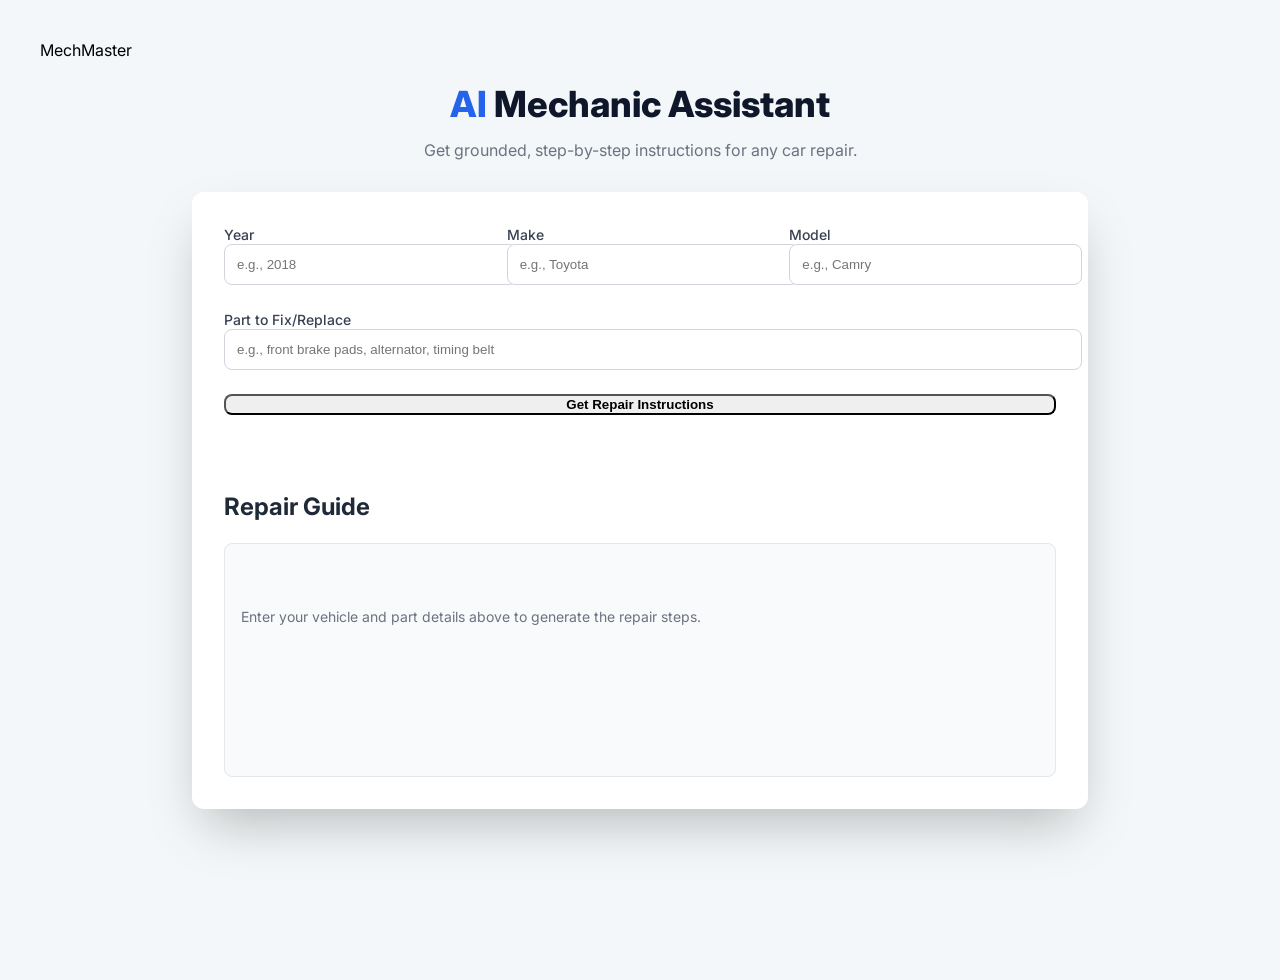
<file: index.html>
<!DOCTYPE html>
<html lang="en">
<head>
    <meta charset="UTF-8">
    <meta name="viewport" content="width=device-width, initial-scale=1.0">
    <title></title>MechMaster</title>
    <!-- Removed external CSS to comply with htflow. Minimal internal styles are used below. -->
    <link href="https://fonts.googleapis.com/css2?family=Inter:wght@400;600;700&display=swap" rel="stylesheet">
    <style data-ht-styles>
        /* --- Vendored minimal Tailwind utilities (internal) --- */
        /* Spacing */
        .min-h-screen { min-height: 100vh; }
        .p-4 { padding: 1rem; }
        .p-3 { padding: 0.75rem; }
        .p-6 { padding: 1.5rem; }
        .p-8 { padding: 2rem; }
        .pt-6 { padding-top: 1.5rem; }
        .mb-8 { margin-bottom: 2rem; }
        .mb-2 { margin-bottom: 0.5rem; }
        .mb-1 { margin-bottom: 0.25rem; }
        .mt-3 { margin-top: 0.75rem; }
        .mt-4 { margin-top: 1rem; }
        .mt-8 { margin-top: 2rem; }
        .mx-auto { margin-left: auto; margin-right: auto; }
        .w-full { width: 100%; }

        /* Widths */
        .max-w-4xl { max-width: 56rem; }

        /* Typography */
        .text-center { text-align: center; }
        .text-4xl { font-size: 2.25rem; line-height: 2.5rem; }
        .text-2xl { font-size: 1.5rem; line-height: 2rem; }
        .text-sm { font-size: 0.875rem; }
        .text-xs { font-size: 0.75rem; }
        .font-extrabold { font-weight: 800; }
        .font-semibold { font-weight: 600; }
        .font-medium { font-weight: 500; }

        /* Colors */
        .text-gray-900 { color: #0f172a; }
        .text-gray-800 { color: #1f2937; }
        .text-gray-700 { color: #374151; }
        .text-gray-500 { color: #6b7280; }
        .text-blue-600 { color: #2563eb; }
        .text-yellow-700 { color: #92400e; }
        .bg-white { background-color: #ffffff; }
        .bg-gray-50 { background-color: #f9fafb; }
        .bg-yellow-50 { background-color: #fffbeb; }

        /* Layout */
        .rounded-xl { border-radius: 0.75rem; }
        .rounded-lg { border-radius: 0.5rem; }
        .rounded-r-lg { border-top-right-radius: 0.5rem; border-bottom-right-radius: 0.5rem; }
        .shadow-2xl { box-shadow: 0 25px 50px -12px rgba(0,0,0,0.25); }
        .border { border-width: 1px; border-style: solid; }
        .border-gray-200 { border-color: #e5e7eb; }
        .border-gray-300 { border-color: #d1d5db; }
        .border-yellow-400 { border-color: #f59e0b; }
        .border-b-2 { border-bottom-width: 2px; }

        /* Grid */
        .grid { display: grid; }
        .grid-cols-1 { grid-template-columns: 1fr; }
        .gap-4 { gap: 1rem; }
        .space-y-6 > * + * { margin-top: 1.5rem; }

        /* Utilities */
        .list-disc { list-style-type: disc; }
        .ml-5 { margin-left: 1.25rem; }
        .hidden { display: none; }
        .animate-spin { animation: spin 1s linear infinite; }
        .rounded-full { border-radius: 9999px; }
        .h-12 { height: 3rem; }
        .w-12 { width: 3rem; }
        .transition { transition: all 150ms ease-in-out; }
        .duration-150 { transition-duration: 150ms; }
        .hover\:bg-blue-700:hover { background-color: #1d4ed8; }
        .hover\:text-blue-600:hover { color: #2563eb; }

        /* Focus utilities (use attribute selectors to approximate) */
        .focus\:ring-blue-500:focus { box-shadow: 0 0 0 3px rgba(37,99,235,0.15); }
        .focus\:border-blue-500:focus { border-color: #3b82f6; }

        /* Responsive: md (min-width: 768px) */
        @media (min-width: 768px) {
            .md\:p-8 { padding: 2rem; }
            .md\:p-6 { padding: 1.5rem; }
            .md\:grid-cols-3 { grid-template-columns: repeat(3, minmax(0, 1fr)); grid-template-rows: 1fr; }
        }

        @keyframes spin { to { transform: rotate(360deg); } }
        /* --- end vendored utilities --- */
        body {
            font-family: 'Inter', sans-serif;
            background-color: #f4f7f9;
        }
        /* Custom scrollbar for better look */
        ::-webkit-scrollbar {
            width: 8px;
        }
        ::-webkit-scrollbar-thumb {
            background: #cbd5e1;
            border-radius: 10px;
        }
        .instruction-box {
            min-height: 200px;
            max-height: 70vh;
            overflow-y: auto;
            white-space: pre-wrap;
            word-wrap: break-word;
        }
        .source-link:hover {
            text-decoration: underline;
        }
    </style>
</head>
    <body class="min-h-screen p-4 md:p-8">

    <div class="htflow-wrapper">

        <div class="max-w-4xl mx-auto">
        <header class="mb-8 text-center">
            <h1 class="text-4xl font-extrabold text-gray-900 mb-2">
                <span class="text-blue-600">AI</span> Mechanic Assistant
            </h1>
            <p class="text-gray-500">Get grounded, step-by-step instructions for any car repair.</p>
        </header>

        <main class="bg-white p-6 md:p-8 rounded-xl shadow-2xl">
            <section id="input-form" class="space-y-6">
                <div class="grid grid-cols-1 md:grid-cols-3 gap-4">
                    <!-- Year Input -->
                    <div>
                        <label for="carYear" class="block text-sm font-medium text-gray-700 mb-1">Year</label>
                        <input type="number" id="carYear" data-ht-car-year min="1950" max="2025" placeholder="e.g., 2018"
                               class="w-full p-3 border border-gray-300 rounded-lg focus:ring-blue-500 focus:border-blue-500 transition duration-150"
                               required>
                    </div>

                    <!-- Make Input -->
                    <div>
                        <label for="carMake" class="block text-sm font-medium text-gray-700 mb-1">Make</label>
               <input type="text" id="carMake" data-ht-car-make placeholder="e.g., Toyota"
                               class="w-full p-3 border border-gray-300 rounded-lg focus:ring-blue-500 focus:border-blue-500 transition duration-150"
                               required>
                    </div>

                    <!-- Model Input -->
                    <div>
                        <label for="carModel" class="block text-sm font-medium text-gray-700 mb-1">Model</label>
                        <input type="text" id="carModel" data-ht-car-model placeholder="e.g., Camry"
                               class="w-full p-3 border border-gray-300 rounded-lg focus:ring-blue-500 focus:border-blue-500 transition duration-150"
                               required>
                    </div>
                </div>

                <!-- Part Input -->
                <div>
                    <label for="partToFix" class="block text-sm font-medium text-gray-700 mb-1">Part to Fix/Replace</label>
                    <input type="text" id="partToFix" data-ht-part-to-fix placeholder="e.g., front brake pads, alternator, timing belt"
                           class="w-full p-3 border border-gray-300 rounded-lg focus:ring-blue-500 focus:border-blue-500 transition duration-150"
                           required>
                </div>

                <button id="generateButton" data-ht-generate-button
                        class="w-full bg-blue-600 hover:bg-blue-700 text-white font-semibold py-3 rounded-lg shadow-md transition duration-300 ease-in-out transform hover:scale-[1.005]">
                    Get Repair Instructions
                </button>
            </section>

            <section id="results-container" class="mt-8 pt-6 border-t border-gray-200">
                <h2 class="text-2xl font-bold text-gray-800 mb-4">Repair Guide</h2>

                <div id="loadingIndicator" data-ht-loading-indicator class="hidden text-center p-8">
                    <div class="animate-spin rounded-full h-12 w-12 border-b-2 border-blue-600 mx-auto"></div>
                    <p class="mt-3 text-blue-600 font-medium">Searching repair manuals and tutorials...</p>
                </div>

                <!-- Instruction Display -->
                <div id="instructionsOutput" data-ht-instructions-output class="instruction-box bg-gray-50 p-4 rounded-lg border border-gray-200 text-gray-800 text-sm">
                    <p class="text-gray-500 italic">Enter your vehicle and part details above to generate the repair steps.</p>
                </div>

                <!-- Sources Display -->
                <div id="sourcesOutput" data-ht-sources-output class="mt-4 p-3 bg-yellow-50 border-l-4 border-yellow-400 rounded-r-lg hidden">
                    <h3 class="font-semibold text-sm text-yellow-800 mb-2">Sources</h3>
                    <ul id="sourcesList" data-ht-sources-list class="list-disc ml-5 text-xs text-yellow-700 space-y-1">
                        <!-- Sources will be inserted here -->
                    </ul>
                </div>
            </section>
        </main>
    </div>

        </div>

    </div>

    <script data-ht-main-script>
    // --- API & Firebase Setup ---
    // Read API key from a meta tag or global variable so the page can be hosted safely.
    // Add a meta in the page: <meta name="mechmaster-api-key" content="YOUR_KEY"> or set window.__MECHMASTER_API_KEY = 'YOUR_KEY'
    const apiKey = (document.querySelector('meta[name="mechmaster-api-key"]')?.content) || window.__MECHMASTER_API_KEY || "";
    const apiUrl = `https://generativelanguage.googleapis.com/v1beta/models/gemini-2.5-flash-preview-09-2025:generateContent?key=${apiKey}`;

    // --- Core Utilities ---

        /**
         * Retries a fetch request with exponential backoff.
         * @param {string} url - The API endpoint URL.
         * @param {object} options - The fetch options (method, headers, body).
         * @param {number} retries - The number of remaining retries.
         */
        const fetchWithRetry = async (url, options, retries = 5) => {
            for (let i = 0; i < retries; i++) {
                try {
                    const response = await fetch(url, options);
                    if (response.status === 429 && i < retries - 1) {
                        // Too Many Requests, wait and retry
                        const delay = Math.pow(2, i) * 1000 + Math.random() * 1000;
                        await new Promise(resolve => setTimeout(resolve, delay));
                        continue;
                    }
                    if (!response.ok) {
                        throw new Error(`HTTP error! status: ${response.status}`);
                    }
                    return response;
                } catch (error) {
                    if (i === retries - 1) {
                        console.error("Fetch failed after multiple retries:", error);
                        throw error;
                    }
                }
            }
        };

        /**
         * Fetches repair instructions from the Gemini API.
         */
        const getInstructions = async () => {
            const carYear = document.querySelector('[data-ht-car-year]').value.trim();
            const carMake = document.querySelector('[data-ht-car-make]').value.trim();
            const carModel = document.querySelector('[data-ht-car-model]').value.trim();
            const partToFix = document.querySelector('[data-ht-part-to-fix]').value.trim();
            const instructionsOutput = document.querySelector('[data-ht-instructions-output]');
            const sourcesOutput = document.querySelector('[data-ht-sources-output]');
            const loadingIndicator = document.querySelector('[data-ht-loading-indicator]');
            const generateButton = document.querySelector('[data-ht-generate-button]');

            if (!carYear || !carMake || !carModel || !partToFix) {
                instructionsOutput.innerHTML = `<p class="text-red-500 font-semibold">Please fill in all vehicle and part details.</p>`;
                sourcesOutput.classList.add('hidden');
                return;
            }

            // If no API key is configured, show an actionable message and a local sample result.
            if (!apiKey) {
                const sample = `Tools Required:\n- Socket set\n- Jack stands\n- Torque wrench\n\nStep-by-step Procedure:\n1. Park on a level surface and engage parking brake.\n2. Loosen lug nuts, lift vehicle with jack, and secure with jack stands.\n3. Remove wheel and access brake caliper.\n4. Remove caliper bolts, slide off caliper, and replace pads.\n5. Reinstall caliper and wheel; lower vehicle and torque lug nuts to spec.`;
                instructionsOutput.innerHTML = formatInstructions(sample);
                sourcesOutput.classList.add('hidden');
                // Show a friendly banner telling the user how to enable live searches
                const banner = document.createElement('div');
                banner.className = 'p-3 bg-yellow-50 border-l-4 border-yellow-400 rounded-r-lg mt-4';
                banner.innerHTML = `<strong>Live searching disabled.</strong> No API key configured. To enable live repair searches add a meta tag: <code>&lt;meta name=\"mechmaster-api-key\" content=\"YOUR_KEY\"&gt;</code> or set <code>window.__MECHMASTER_API_KEY</code> before this script. Using a local sample response for now.`;
                // Insert banner above the results
                const resultsContainer = document.getElementById('results-container');
                if (resultsContainer && !document.getElementById('mechmaster-api-banner')) {
                    banner.id = 'mechmaster-api-banner';
                    resultsContainer.prepend(banner);
                }
                // Reset UI state
                loadingIndicator.classList.add('hidden');
                generateButton.disabled = false;
                generateButton.innerHTML = 'Get Repair Instructions';
                return;
            }

            // UI State: Loading
            generateButton.disabled = true;
            generateButton.innerHTML = 'Searching...';
            loadingIndicator.classList.remove('hidden');
            instructionsOutput.innerHTML = '';
            sourcesOutput.classList.add('hidden');

            const userQuery = `Provide the tool list and detailed, numbered steps for replacing the ${partToFix} on a ${carYear} ${carMake} ${carModel}. Focus on clarity, safety, and conciseness.`;

            const systemPrompt = `You are a professional automotive technician and clear instructional writer. Your task is to provide concise, easy-to-follow, step-by-step instructions for performing a specific car repair. Structure the response clearly, starting with a 'Tools Required' section (a simple list) followed by 'Step-by-Step Procedure' (a numbered list). Do not include any conversational preamble, safety warnings, or lengthy explanations unless it is a necessary part of the first step. Focus only on the tools required and the procedural steps.`;


            const payload = {
                contents: [{ parts: [{ text: userQuery }] }],
                tools: [{ "google_search": {} }],
                systemInstruction: {
                    parts: [{ text: systemPrompt }]
                },
            };

            try {
                const response = await fetchWithRetry(apiUrl, {
                    method: 'POST',
                    headers: { 'Content-Type': 'application/json' },
                    body: JSON.stringify(payload)
                });

                const result = await response.json();
                const candidate = result.candidates?.[0];

                if (candidate && candidate.content?.parts?.[0]?.text) {
                    const text = candidate.content.parts[0].text;
                    let sources = [];

                    // 1. Extract and display the generated text
                    instructionsOutput.innerHTML = formatInstructions(text);

                    // 2. Extract and display grounding sources (citations)
                    const groundingMetadata = candidate.groundingMetadata;
                    if (groundingMetadata && groundingMetadata.groundingAttributions) {
                        sources = groundingMetadata.groundingAttributions
                            .map(attribution => ({
                                uri: attribution.web?.uri,
                                title: attribution.web?.title,
                            }))
                            .filter(source => source.uri && source.title);

                        displaySources(sources);
                    }

                } else {
                    instructionsOutput.innerHTML = `<p class="text-red-500 font-semibold">Could not find repair instructions. Please try a different part or vehicle combination.</p>`;
                }

            } catch (error) {
                console.error("API Call failed:", error);
                instructionsOutput.innerHTML = `<p class="text-red-500 font-semibold">An error occurred while fetching instructions. Please check your network connection.</p>`;
            } finally {
                // UI State: Done
                loadingIndicator.classList.add('hidden');
                generateButton.disabled = false;
                generateButton.innerHTML = 'Get Repair Instructions';
            }
        }

    /**
     * Simple formatter to format text for better display (e.g., handles bullet points and numbered lists).
     * @param {string} text - The raw text output from the API.
     * @returns {string} The HTML formatted text.
     */
        const formatInstructions = (text) => {
            // Replace markdown-style lists/steps with HTML structures
            let html = text.replace(/^\s*\*/gm, (match) => '•').replace(/^\s*(\d+)\./gm, (match, p1) => `${p1}.`);
            // Wrap in <pre> tags to preserve whitespace/line breaks and ensure numbered steps look correct
            return `<pre class="text-sm leading-relaxed">${html}</pre>`;
        };

        /**
         * Displays the list of grounding sources.
         * @param {Array<Object>} sources - Array of source objects {uri, title}.
         */
        const displaySources = (sources) => {
            const sourcesList = document.querySelector('[data-ht-sources-list]');
            const sourcesOutput = document.querySelector('[data-ht-sources-output]');

            if (sources.length > 0) {
                sourcesList.innerHTML = sources.map(source =>
                    `<li><a href="${source.uri}" target="_blank" rel="noopener noreferrer" class="source-link hover:text-blue-600 transition">${source.title || source.uri}</a></li>`
                ).join('');
                sourcesOutput.classList.remove('hidden');
            } else {
                sourcesOutput.classList.add('hidden');
            }
        };

    // Attach event listener to the button
    document.querySelector('[data-ht-generate-button]').addEventListener('click', getInstructions);

    </script>
</body>
</html>
</file>
